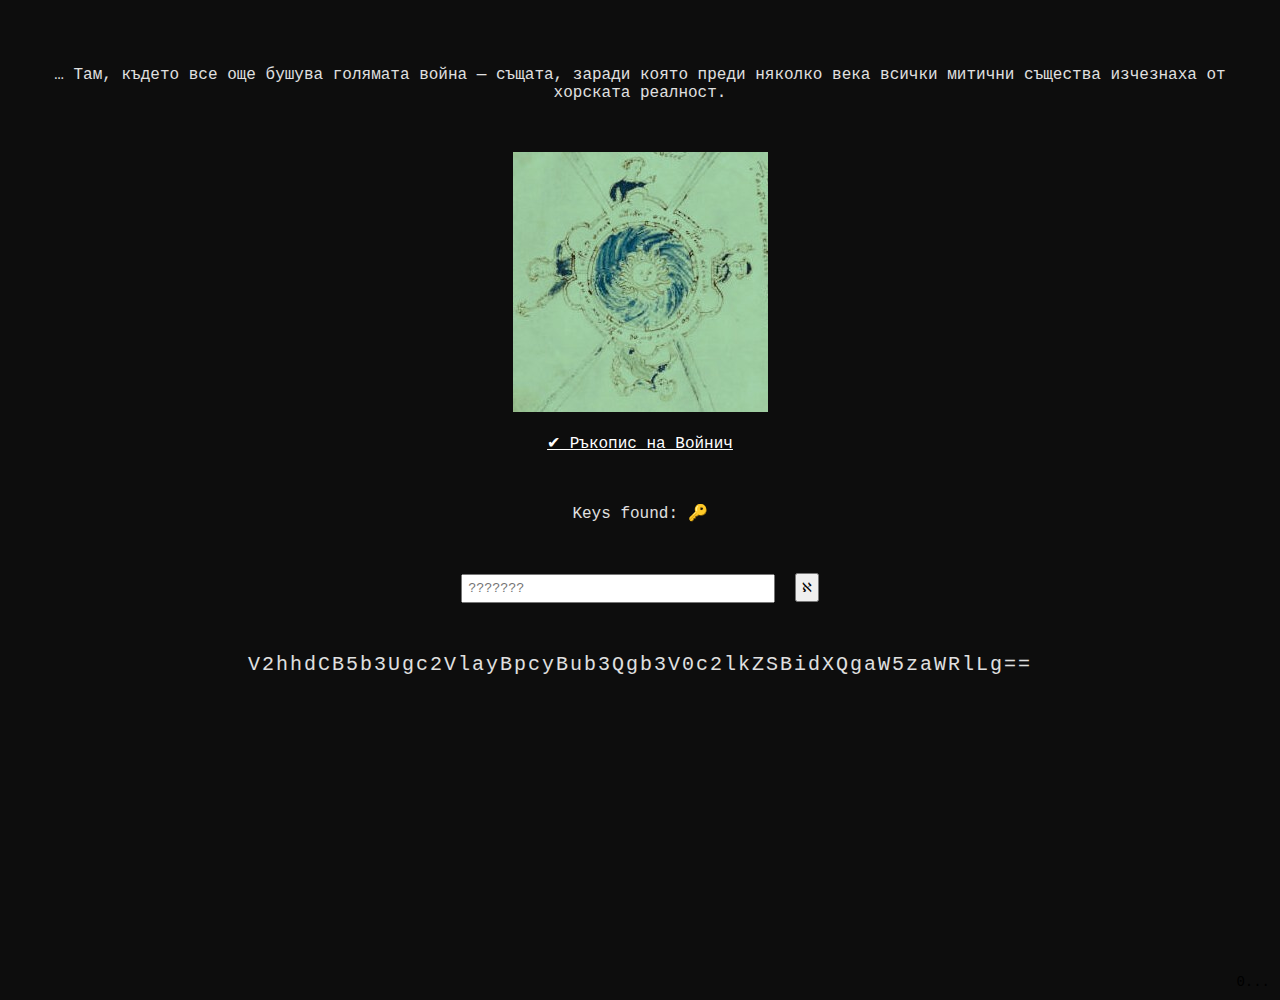
<file: index.html>
<!DOCTYPE html>
<html lang="bg">

<head>
    <meta charset="UTF-8">
    <title>乃乇刀のｲﾑｷ尺ﾑﾉり</title>
    <link rel="stylesheet" href="styles.css">

</head>

<body>


    <p>… Там, където все още бушува голямата война — същата, заради която преди няколко века всички митични същества
        изчезнаха от хорската реалност. </p>
    <img src="506C61746F.jpg">
    <p><a href="https://en.wikipedia.org/wiki/Voynich_manuscript" target="_blank" style="color: white;">✔ Ръкопис на
            Войнич</a></p>
    <p id="keyDisplay">
        Keys found:
        <span id="keys">
            🔑
        </span>
    </p>

    <input type="text" id="answerInput" placeholder="???????"
        style="padding: 5px; font-family: monospace; width: 300px;">
    <button onclick="checkAnswer()" style="margin-left: 10px; padding: 5px;">ℵ</button>

    <div class="hidden-message">
        V2hhdCB5b3Ugc2VlayBpcyBub3Qgb3V0c2lkZSBidXQgaW5zaWRlLg==
    </div>



    <!-- Скритият бинарен код в долния десен ъгъл -->
    <div class="binary-hint" onclick="copyBinary()">
        0...
    </div>

    <script src="scripts.js"></script>


</body>

</html>
</file>
<file: styles.css>
body {
    background-color: #0d0d0d;
    color: #e0e0e0;
    font-family: 'Courier New', Courier, monospace;
    text-align: center;
    padding: 50px;
    position: relative;
    height: 100vh;
    margin: 0;
}

p{
   margin-bottom: 50px;
}

.hidden-message {
    margin-top: 50px;
    font-size: 20px;
    letter-spacing: 2px;
}

.hint {
    margin-top: 30px;
    font-size: 16px;
    color: black;
}

.binary-hint {
    position: absolute;
    bottom: 10px;
    right: 10px;
    color: black;
    font-size: 14px;
    cursor: pointer;
    user-select: none;
    transition: color 0.3s ease;
}

.binary-hint:hover {
    color: #e0e0e0;
}

#img{
    display: flex;
    width: 2px;
    height: 3px;
    margin-top: 5px;
    border-radius: 7%;
}
</file>
